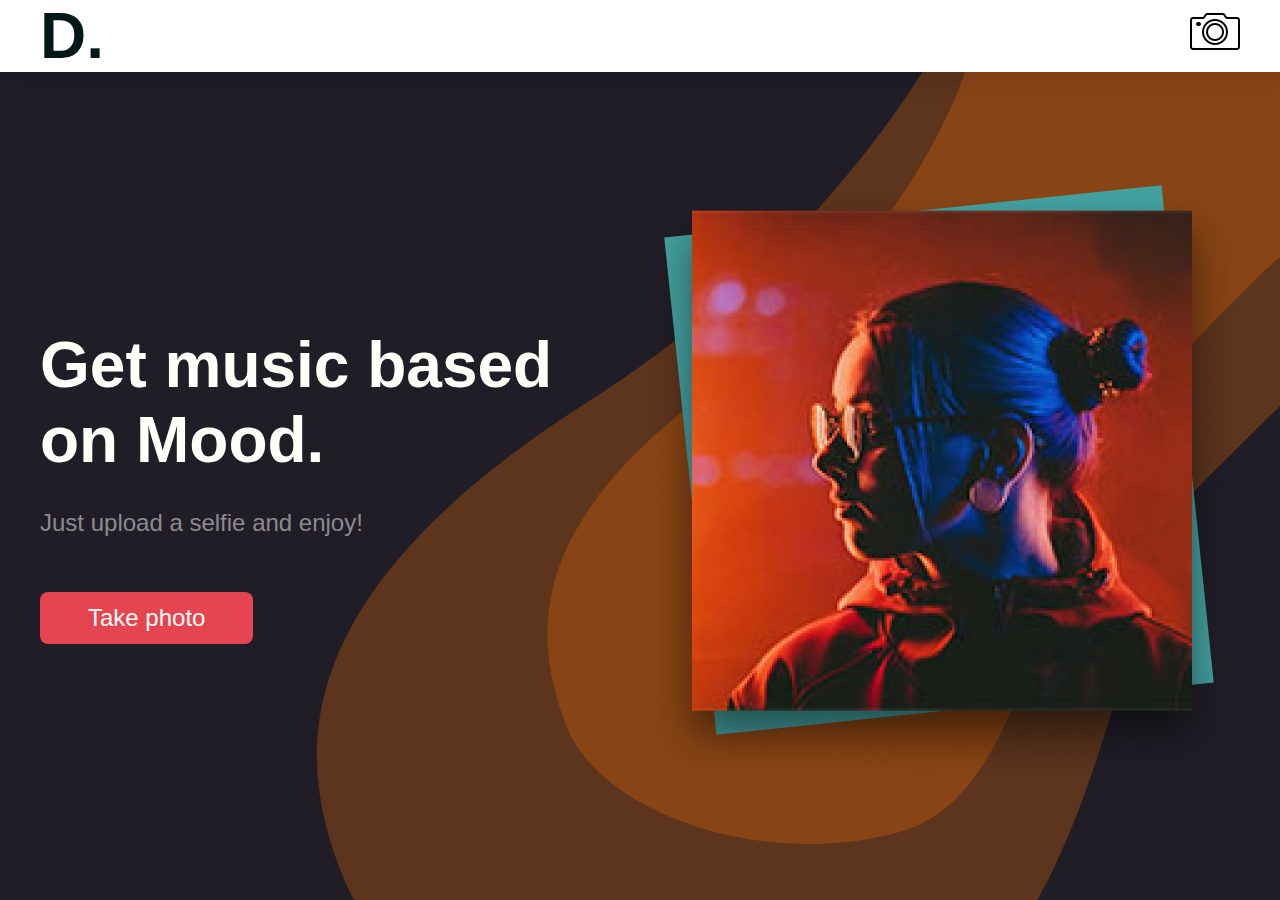
<file: index.html>
<!DOCTYPE html>
<html lang="en">
  <head>
    <meta charset="UTF-8" />
    <meta name="viewport" content="width=device-width, initial-scale=1.0" />
    <meta http-equiv="X-UA-Compatible" content="ie=edge" />
    <title>Welcome</title>
    <link rel="stylesheet" href="style.css" />
  </head>
  <body>
    

    <div class="nav-container">
      <div class="wrapper">
        <nav>
          <div class="logo">
            D.
          </div>

          <ul class="nav-items">
            

            <li>
              <a class="nav-btn-container" href="camera.html">
                <img class="search-btn" src="images/cam.png" alt="" />
                
              </a>
            </li>
          </ul>
        </nav>
      </div>
    </div>

    <div class="header-container">
      <div class="wrapper">
        <header>
          <div class="hero-content">
            <h1>Get music based on Mood.</h1>
            <p>
              Just upload a selfie and enjoy!
            </p>
            <a href="camera.html">
              Take photo
            </a>
          </div>

          <div class="hero-image">
            <img src="images/photo.png" alt="" />
            <div class="photo-bg"></div>
          </div>
        </header>

        
      </div>
    </div>

    <script src="main.js"></script>
  </body>
</html>
</file>
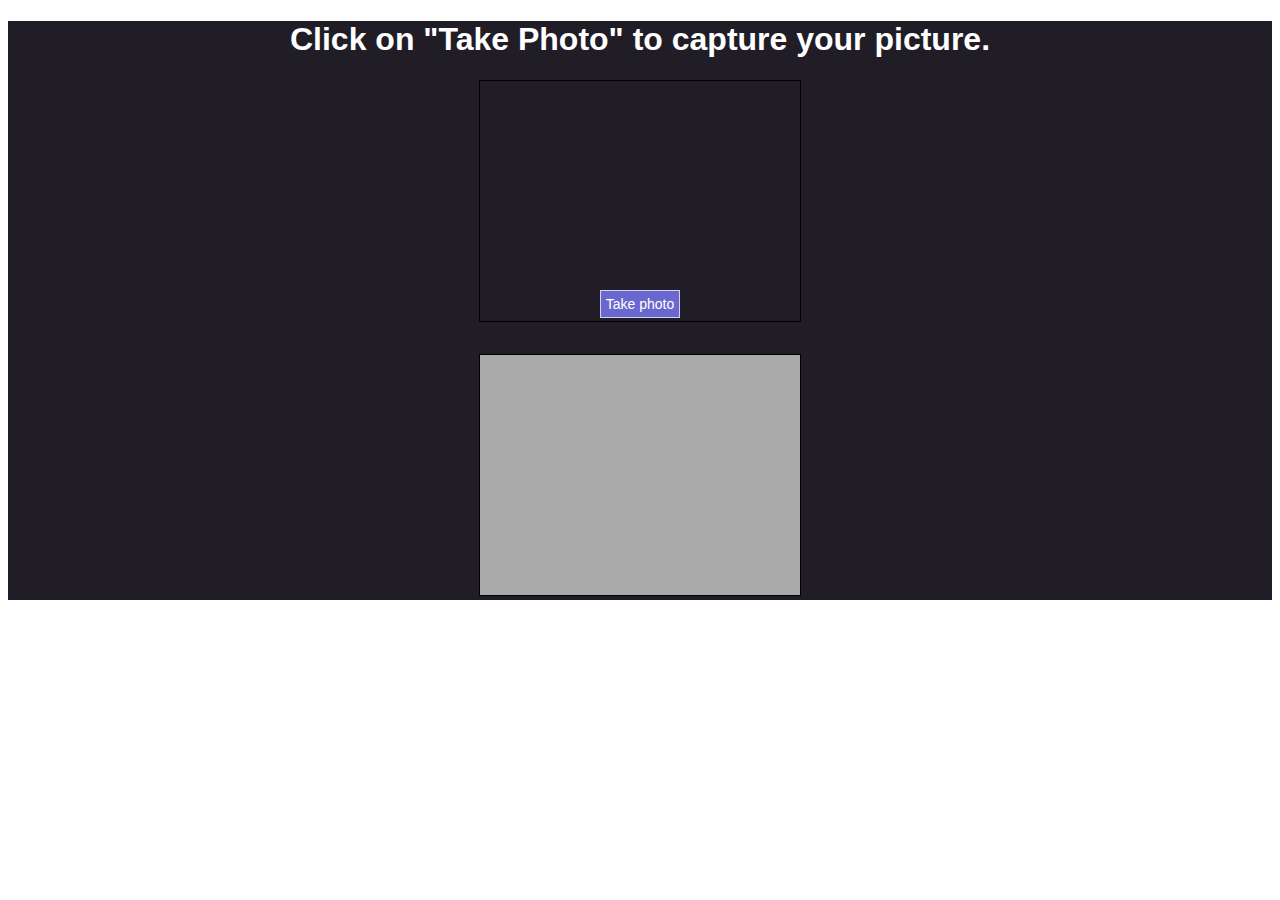
<file: camera.html>
<!DOCTYPE html>
<html lang="en">
<head>
    <meta charset="UTF-8">
    <meta http-equiv="X-UA-Compatible" content="IE=edge">
    <meta name="viewport" content="width=device-width, initial-scale=1.0">
    <title>Camera Page</title>





    <style>
    /* CSS comes here */
    
    #video {
        border: 1px solid black;
        width: 320px;
        height: 240px;
    }

    #photo {
        border: 1px solid black;
        width: 320px;
        height: 240px;
    }

    #canvas {
        display: none;
    }

    .camera {
        width: 340px;
        display: inline-block;
    }

    .output {
        width: 340px;
        display: inline-block;
    }

    #startbutton {
        display: block;
        position: relative;
        margin-left: auto;
        margin-right: auto;
        bottom: 36px;
        padding: 5px;
        background-color: #6a67ce;
        border: 1px solid rgba(255, 255, 255, 0.7);
        font-size: 14px;
        color: rgba(255, 255, 255, 1.0);
        cursor: pointer;
    }

    .contentarea {
        color: white;
        font-size: 16px;
        font-family: Arial;
        text-align: center;
        background-color: #211D27 ;
    }
    </style>
    
</head>

<body>
    <div class="contentarea">
        <h1>
            Click on "Take Photo" to capture your picture.
        </h1>
        <div class="camera">
            <video id="video">Video stream not available.</video>
        </div>
        <div><button id="startbutton">Take photo</button></div>
        <canvas id="canvas"></canvas>
        <div class="output">
            <img id="photo" alt="The screen capture will appear in this box.">
        </div>
    </div>

    <script>
    /* JS comes here */
    (function() {

        var width = 320; // We will scale the photo width to this
        var height = 0; // This will be computed based on the input stream

        var streaming = false;

        var video = null;
        var canvas = null;
        var photo = null;
        var startbutton = null;

        function startup() {
            video = document.getElementById('video');
            canvas = document.getElementById('canvas');
            photo = document.getElementById('photo');
            startbutton = document.getElementById('startbutton');

            navigator.mediaDevices.getUserMedia({
                    video: true,
                    audio: false
                })
                .then(function(stream) {
                    video.srcObject = stream;
                    video.play();
                })
                .catch(function(err) {
                    console.log("An error occurred: " + err);
                });

            video.addEventListener('canplay', function(ev) {
                if (!streaming) {
                    height = video.videoHeight / (video.videoWidth / width);

                    if (isNaN(height)) {
                        height = width / (4 / 3);
                    }

                    video.setAttribute('width', width);
                    video.setAttribute('height', height);
                    canvas.setAttribute('width', width);
                    canvas.setAttribute('height', height);
                    streaming = true;
                }
            }, false);

            startbutton.addEventListener('click', function(ev) {
                takepicture();
                ev.preventDefault();
            }, false);

            clearphoto();
        }


        function clearphoto() {
            var context = canvas.getContext('2d');
            context.fillStyle = "#AAA";
            context.fillRect(0, 0, canvas.width, canvas.height);

            var data = canvas.toDataURL('image/png');
            photo.setAttribute('src', data);
        }

        function takepicture() {
            var context = canvas.getContext('2d');
            if (width && height) {
                canvas.width = width;
                canvas.height = height;
                context.drawImage(video, 0, 0, width, height);

                var data = canvas.toDataURL('image/png');
                photo.setAttribute('src', data);
            } else {
                clearphoto();
            }
        }

        window.addEventListener('load', startup, false);
    })();
    </script>
</body>

</html>
</file>
<file: style.css>
* {
  box-sizing: border-box;
  margin: 0;
}

body {
  font-family: "Roboto", sans-serif;
}

/* Navigation */

.nav-container {
  background: white;
  box-shadow: 0px 8px 24px rgba(0, 0, 0, 0.1);
  height: 72px;
  margin-top: 0px;
  z-index: 500;
  position: relative;
}

.wrapper {
  width: 1200px;
  margin: 0 auto;
}

nav {
  display: flex;
  align-items: center;
  justify-content: space-between;
  height: 72px;
}

nav ul {
  display: flex;
}

nav .logo {
  font-family: "Poppins", sans-serif;
  font-style: normal;
  font-weight: 800;
  font-size: 64px;
  color: #021718;
}

.nav-items li {
  list-style: none;
  margin-right: 100px;
}

.nav-items li:nth-last-of-type(1) {
  margin: 0;
}

.nav-items li a {
  color: #021718;
  font-size: 24px;
  font-family: "Poppins", sans-serif;
  text-decoration: none;
}

/* Header */

.header-container {
  background: #211D27 url("images/bg-shape.svg");
  background-repeat: no-repeat;
  background-position: right;
  background-size: contain;
  height: calc(100vh - 72px);
  display: flex;
  align-items: center;
}

header {
  display: flex;
  align-items: center;
  justify-content: space-between;
}

header h1 {
  font-weight: 900;
  font-size: 64px;
  line-height: 75px;
  color: #fffffa;
  margin-bottom: 24px;
}

header p {
  font-size: 24px;
  line-height: 42px;
  color: #8C8B8F;
  width: 418px;

  margin-bottom: 48px;
}

header a {
  color: #fffffa;
  font-size: 24px;
  text-decoration: none;

  background: #E6444F;
  border-radius: 8px;
  padding: 12px 48px;
  display: inline-block;
  transition: 300ms;
}

header a:hover {
  transform: translateY(-8px);
}

/* Social Icons */

.social-icons {
  display: flex;
  align-items: center;
}

.social-icons a {
  margin: 0 24px;
}

.social-icons a:nth-of-type(1) {
  margin-left: 0;
}

/* Hero image */

header .hero-image {
  position: relative;
}

header .hero-image img {
  transition: 300ms;
  position: relative;
  z-index: 100;
}

header .hero-image img:hover {
  transform: rotate(-6deg);
}

header .hero-image .photo-bg {
  position: absolute;
  width: 500px;
  height: 500px;
  left: 45px;
  top: 24px;

  background: #44a1a0;
  transform: rotate(-6deg);
}

/* Search Box */




/* Search & Close Buttons */



/* Hidden Items */
</file>
